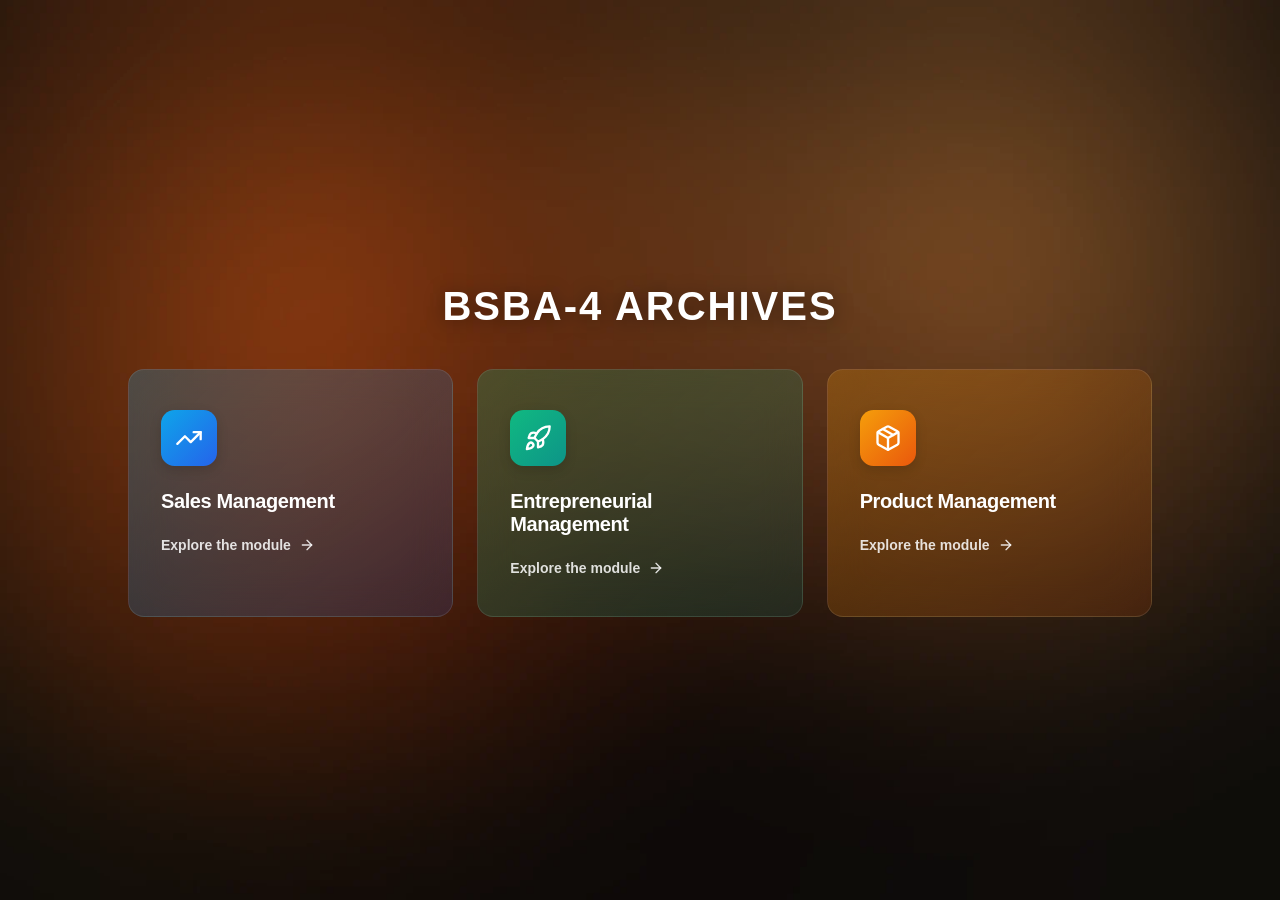
<file: index.html>
<!doctype html>
<html lang="en">
  <head>
    <meta charset="UTF-8" />
    <meta name="viewport" content="width=device-width, initial-scale=1.0" />
    <title>Manage</title>
    <link rel="stylesheet" href="style.css" />
    <meta property="og:image" content="https://bolt.new/static/og_default.png">
    <meta name="twitter:card" content="summary_large_image">
    <meta name="twitter:image" content="https://bolt.new/static/og_default.png">
</head>
  <body>
  <div class="aura-bg">
    <div class="aura-layer" aria-hidden="true"></div>
    <div class="aura-content">
      <div class="page">
        <h1 class="page-title">BSBA-4 ARCHIVES</h1>
        <div class="cards">
          <div class="card" data-module="sales">
          <div class="card-icon card-icon--blue">
            <svg xmlns="http://www.w3.org/2000/svg" width="28" height="28" viewBox="0 0 24 24" fill="none" stroke="currentColor" stroke-width="2" stroke-linecap="round" stroke-linejoin="round"><polyline points="22 7 13.5 15.5 8.5 10.5 2 17"></polyline><polyline points="16 7 22 7 22 13"></polyline></svg>
          </div>
          <h2 class="card-title">Sales Management</h2>
          <div class="card-link">
            <span>Explore the module</span>
            <svg xmlns="http://www.w3.org/2000/svg" width="16" height="16" viewBox="0 0 24 24" fill="none" stroke="currentColor" stroke-width="2" stroke-linecap="round" stroke-linejoin="round"><line x1="5" y1="12" x2="19" y2="12"></line><polyline points="12 5 19 12 12 19"></polyline></svg>
          </div>
        </div>
        <div class="card" data-module="entrepreneurial">
          <div class="card-icon card-icon--green">
            <svg xmlns="http://www.w3.org/2000/svg" width="28" height="28" viewBox="0 0 24 24" fill="none" stroke="currentColor" stroke-width="2" stroke-linecap="round" stroke-linejoin="round"><path d="M4.5 16.5c-1.5 1.26-2 5-2 5s3.74-.5 5-2c.71-.84.7-2.13-.09-2.91a2.18 2.18 0 0 0-2.91-.09z"></path><path d="M12 15l-3-3a22 22 0 0 1 2-3.95A12.88 12.88 0 0 1 22 2c0 2.72-.78 7.5-6 11a22.35 22.35 0 0 1-4 2z"></path><path d="M9 12H4s.55-3.03 2-4c1.62-1.08 5 0 5 0"></path><path d="M12 15v5s3.03-.55 4-2c1.08-1.62 0-5 0-5"></path></svg>
          </div>
          <h2 class="card-title">Entrepreneurial Management</h2>
          <div class="card-link">
            <span>Explore the module</span>
            <svg xmlns="http://www.w3.org/2000/svg" width="16" height="16" viewBox="0 0 24 24" fill="none" stroke="currentColor" stroke-width="2" stroke-linecap="round" stroke-linejoin="round"><line x1="5" y1="12" x2="19" y2="12"></line><polyline points="12 5 19 12 12 19"></polyline></svg>
          </div>
        </div>
        <div class="card" data-module="product">
          <div class="card-icon card-icon--amber">
            <svg xmlns="http://www.w3.org/2000/svg" width="28" height="28" viewBox="0 0 24 24" fill="none" stroke="currentColor" stroke-width="2" stroke-linecap="round" stroke-linejoin="round"><path d="M16.5 9.4 7.55 4.24"></path><path d="M21 16V8a2 2 0 0 0-1-1.73l-7-4a2 2 0 0 0-2 0l-7 4A2 2 0 0 0 3 8v8a2 2 0 0 0 1 1.73l7 4a2 2 0 0 0 2 0l7-4A2 2 0 0 0 21 16z"></path><polyline points="3.27 6.96 12 12.01 20.73 6.96"></polyline><line x1="12" y1="22.08" x2="12" y2="12"></line></svg>
          </div>
          <h2 class="card-title">Product Management</h2>
          <div class="card-link">
            <span>Explore the module</span>
            <svg xmlns="http://www.w3.org/2000/svg" width="16" height="16" viewBox="0 0 24 24" fill="none" stroke="currentColor" stroke-width="2" stroke-linecap="round" stroke-linejoin="round"><line x1="5" y1="12" x2="19" y2="12"></line><polyline points="12 5 19 12 12 19"></polyline></svg>
          </div>
        </div>
      </div>
      </div>
    </div>
  </div>
  <script type="module" src="script.js"></script>
</body>
</html>
</file>
<file: style.css>
*,
*::before,
*::after {
  margin: 0;
  padding: 0;
  box-sizing: border-box;
}

:root {
  --bg-start: #f8fafc;
  --bg-mid: #ffffff;
  --bg-end: #f1f5f9;
  --card-bg: #ffffff;
  --card-border: rgba(226, 232, 240, 0.8);
  --text-900: #0f172a;
  --text-600: #475569;
  --shadow-card: 0 1px 3px rgba(0, 0, 0, 0.06), 0 1px 2px rgba(0, 0, 0, 0.04);
}

body {
  font-family: -apple-system, BlinkMacSystemFont, 'Segoe UI', Roboto, Helvetica, Arial, sans-serif;
  background-color: #100e0b;
  color: var(--text-900);
  -webkit-font-smoothing: antialiased;
}

.page {
  min-height: 100vh;
  display: flex;
  flex-direction: column;
  align-items: center;
  justify-content: center;
  padding: 2rem 1.5rem;
}

.cards {
  display: grid;
  grid-template-columns: repeat(3, 1fr);
  gap: 1.5rem;
  width: 100%;
  max-width: 64rem;
}

@media (max-width: 900px) {
  .cards {
    grid-template-columns: 1fr;
    max-width: 24rem;
  }
}

.card {
  position: relative;
  border: 1px solid rgba(255, 255, 255, 0.1);
  border-radius: 1rem;
  padding: 2.5rem 2rem;
  cursor: pointer;
  overflow: hidden;
  transition: transform 0.3s ease, box-shadow 0.3s ease;
  color: #fff;
}

.card[data-module='sales'] {
  background: linear-gradient(135deg, rgba(14, 165, 233, 0.25), rgba(37, 99, 235, 0.15));
  backdrop-filter: blur(20px);
}

.card[data-module='entrepreneurial'] {
  background: linear-gradient(135deg, rgba(16, 185, 129, 0.25), rgba(13, 148, 136, 0.15));
  backdrop-filter: blur(20px);
}

.card[data-module='product'] {
  background: linear-gradient(135deg, rgba(245, 158, 11, 0.25), rgba(234, 88, 12, 0.15));
  backdrop-filter: blur(20px);
}

.card::before {
  content: '';
  position: absolute;
  inset: 0 0 auto 0;
  height: 4px;
  opacity: 0;
  transition: opacity 0.3s ease;
}

.card:hover,
.card:focus-visible {
  transform: translateY(-4px);
  box-shadow: 0 20px 40px rgba(0, 0, 0, 0.1);
  outline: none;
}

.card:hover::before,
.card:focus-visible::before {
  opacity: 1;
}

.card-icon {
  width: 3.5rem;
  height: 3.5rem;
  border-radius: 0.85rem;
  display: flex;
  align-items: center;
  justify-content: center;
  color: #fff;
  margin-bottom: 1.5rem;
  box-shadow: 0 4px 12px rgba(0, 0, 0, 0.15);
}

.card-icon--blue {
  background: linear-gradient(135deg, #0ea5e9, #2563eb);
}
.card-icon--green {
  background: linear-gradient(135deg, #10b981, #0d9488);
}
.card-icon--amber {
  background: linear-gradient(135deg, #f59e0b, #ea580c);
}

.card[data-module='sales']:hover {
  box-shadow: 0 20px 40px rgba(14, 165, 233, 0.18);
}
.card[data-module='sales']::before {
  background: linear-gradient(90deg, #0ea5e9, #2563eb);
}

.card[data-module='entrepreneurial']:hover {
  box-shadow: 0 20px 40px rgba(16, 185, 129, 0.18);
}
.card[data-module='entrepreneurial']::before {
  background: linear-gradient(90deg, #10b981, #0d9488);
}

.card[data-module='product']:hover {
  box-shadow: 0 20px 40px rgba(245, 158, 11, 0.18);
}
.card[data-module='product']::before {
  background: linear-gradient(90deg, #f59e0b, #ea580c);
}

.card-title {
  font-size: 1.25rem;
  font-weight: 700;
  letter-spacing: -0.02em;
  margin-bottom: 1.5rem;
}

.card-link {
  display: flex;
  align-items: center;
  gap: 0.5rem;
  font-size: 0.875rem;
  font-weight: 600;
  color: rgba(255, 255, 255, 0.85);
  transition: gap 0.3s ease;
}

.card:hover .card-link {
  gap: 0.85rem;
}

.aura-bg {
  position: relative;
  overflow: hidden;
  min-height: 100vh;
}
/* Background glow. This used to be four separate divs, each with a
   live CSS `filter: blur()` (up to 160px radius) recomputed by the
   browser on every resize/zoom — expensive by itself, and worse
   whenever position:fixed inset:0 sizing changes (browser zoom, pinch
   zoom) since all four had to re-render at the new size simultaneously.
   That was the main source of zoom lag.

   Replaced with one precomputed image (aura-bg.webp) that bakes in the
   same colors/positions/blend result ahead of time — the browser just
   scales a ~15KB picture instead of recomputing four Gaussian blurs.
   Fixed positioning is kept exactly as before (capped to one viewport's
   worth of pixels, stays put while scrolling, unaffected by page
   length) — only the "how is the glow itself drawn" part changed. */
.aura-layer {
  position: fixed; inset: 0;
  z-index: 0;
  background: #100e0b url('aura-bg.webp') center center / cover no-repeat;
  transform: translateZ(0);
  pointer-events: none;
}
.aura-content {
  position: relative;
  z-index: 1;
}
.page-title {
  color: #fff;
  font-size: 2.5rem;
  font-weight: 800;
  letter-spacing: 0.05em;
  text-align: center;
  margin-bottom: 2.5rem;
  text-shadow: 0 2px 20px rgba(0, 0, 0, 0.4);
}

@media (max-width: 600px) {
  .page-title {
    font-size: 1.75rem;
  }
}

/* The big "Chapter N" heading on chapter detail pages, scaled down
   a bit closer in proportion to the subtitle sitting right below it
   (rather than the larger default .page-title size used elsewhere). */
#chapterHeading {
  font-size: 2rem;
}

@media (max-width: 600px) {
  #chapterHeading {
    font-size: 1.5rem;
  }
}

/* Placeholder module pages */

/* Row of back-icon buttons on chapter pages: a swooping back arrow to
   the module list, plus a house icon straight to the Archive front
   page. Circular glass buttons, same visual language as the
   undo/redo/reset toolbar buttons elsewhere on this page. */
.back-links-row {
  position: absolute;
  top: 2rem;
  left: 2rem;
  display: flex;
  align-items: center;
  gap: 0.6rem;
  z-index: 5;
}

.back-icon-btn {
  position: absolute;
  top: 2rem;
  left: 2rem;
  width: 2.35rem;
  height: 2.35rem;
  border-radius: 50%;
  border: 1px solid rgba(255, 255, 255, 0.18);
  background: rgba(255, 255, 255, 0.07);
  color: rgba(255, 255, 255, 0.85);
  display: flex;
  align-items: center;
  justify-content: center;
  flex-shrink: 0;
  text-decoration: none;
  transition: border-color 0.2s ease, background 0.2s ease, color 0.2s ease, transform 0.2s ease;
}

/* Inside the chapter page's row, positioning is handled by the row
   itself (flex layout, two icons side by side) rather than each icon
   individually. */
.back-links-row .back-icon-btn {
  position: static;
}

.back-icon-btn svg {
  width: 1.05rem;
  height: 1.05rem;
}

.back-icon-btn:hover,
.back-icon-btn:focus-visible {
  border-color: var(--accent, #38bdf8);
  color: #fff;
  transform: translateY(-1px);
  outline: none;
}

@media (max-width: 600px) {
  .back-icon-btn {
    width: 2.1rem;
    height: 2.1rem;
  }
  .back-icon-btn svg {
    width: 0.95rem;
    height: 0.95rem;
  }
}

.page-subtitle {
  color: rgba(255, 255, 255, 0.75);
  font-size: 1.05rem;
  text-align: center;
  max-width: 32rem;
}

/* Pages with tall stacked content (e.g. chapter lists) should start
   from the top and grow, rather than trying to vertically center. */
.page--top {
  justify-content: flex-start;
  padding-top: 6rem;
  padding-bottom: 4rem;
}

.chapter-list {
  display: flex;
  flex-direction: column;
  gap: 0.9rem;
  width: 100%;
  max-width: 30rem;
}

.chapter-card {
  border: 1px solid rgba(255, 255, 255, 0.1);
  border-radius: 0.75rem;
  padding: 0.85rem 1.25rem;
  color: #fff;
  cursor: pointer;
  transition: transform 0.2s ease, box-shadow 0.2s ease;
}

.chapter-card:hover,
.chapter-card:focus-visible {
  transform: translateY(-2px);
  outline: none;
}

.chapter-number {
  font-size: 0.95rem;
  font-weight: 700;
  letter-spacing: -0.01em;
}

/* Reserved blank space below the chapter number for a title,
   to be filled in manually later. */
.chapter-title-space {
  min-height: 1.4rem;
  margin-top: 0.3rem;
}

/* Once a title is filled in (from window.CHAPTER_TITLES, wired up in
   chapter-nav.js), it renders here at the same proportion as the
   "Chapter N" label above it by default. Long titles get their font
   size shrunk down by chapter-nav.js (via the --title-fit-scale
   variable) just enough to keep fitting the card cleanly, since not
   every chapter's title length is known ahead of time. */
.chapter-title-space.has-title {
  min-height: 0;
  color: rgba(255, 255, 255, 0.72);
  font-weight: 500;
  line-height: 1.35;
  font-size: calc(0.95rem * var(--title-fit-scale, 1));
}

.chapter-card--blue {
  background: linear-gradient(135deg, rgba(14, 165, 233, 0.2), rgba(37, 99, 235, 0.12));
  backdrop-filter: blur(20px);
}
.chapter-card--blue:hover {
  box-shadow: 0 12px 24px rgba(14, 165, 233, 0.15);
}

.chapter-card--green {
  background: linear-gradient(135deg, rgba(16, 185, 129, 0.2), rgba(13, 148, 136, 0.12));
  backdrop-filter: blur(20px);
}
.chapter-card--green:hover {
  box-shadow: 0 12px 24px rgba(16, 185, 129, 0.15);
}

.chapter-card--amber {
  background: linear-gradient(135deg, rgba(245, 158, 11, 0.2), rgba(234, 88, 12, 0.12));
  backdrop-filter: blur(20px);
}
.chapter-card--amber:hover {
  box-shadow: 0 12px 24px rgba(245, 158, 11, 0.15);
}

/* ============================================================
   Floating Action Button (FAB) — the "<" icon on the right edge
   that morphs into a glowing ring and opens a stack of options.
   ============================================================ */

.fab-wrap {
  position: fixed;
  top: 50%;
  right: 1.75rem;
  transform: translateY(-50%);
  display: flex;
  align-items: center;
  gap: 1.1rem;
  z-index: 100;
}

.fab-icon {
  position: relative;
  width: 2.75rem;
  height: 2.75rem;
  flex-shrink: 0;
  border-radius: 50%;
  border: 1px solid rgba(255, 255, 255, 0.18);
  background: rgba(255, 255, 255, 0.07);
  backdrop-filter: blur(12px);
  color: #fff;
  display: flex;
  align-items: center;
  justify-content: center;
  cursor: pointer;
  box-shadow: 0 4px 14px rgba(0, 0, 0, 0.3);
  transition: background 0.35s ease, border-color 0.35s ease,
    box-shadow 0.35s ease, transform 0.2s ease;
  touch-action: manipulation;
}

.fab-icon svg {
  width: 16px;
  height: 16px;
  transition: transform 0.35s ease;
}

.fab-icon:hover {
  transform: scale(1.07);
}

/* Icon "becomes" a thin glowing halo/ring when opened */
.fab-wrap.is-open .fab-icon {
  background: rgba(255, 255, 255, 0.02);
  border: 1.5px solid var(--accent, #38bdf8);
  box-shadow: 0 0 4px var(--accent, #38bdf8), 0 0 24px var(--accent, #38bdf8);
}

.fab-wrap.is-open .fab-icon svg {
  transform: rotate(180deg);
}

.fab-options {
  position: relative;
  display: flex;
  flex-direction: column;
  gap: 0.6rem;
  opacity: 0;
  visibility: hidden;
  transform: translateX(14px);
  pointer-events: none;
  transition: opacity 0.3s ease, transform 0.3s ease, visibility 0s linear 0.3s;
  max-width: 15rem;
}

.fab-wrap.is-open .fab-options {
  opacity: 1;
  visibility: visible;
  transform: translateX(0);
  pointer-events: auto;
  transition: opacity 0.3s ease, transform 0.3s ease, visibility 0s linear 0s;
}

/* Glowing vertical spine connecting all option containers */
.fab-options::before {
  content: '';
  position: absolute;
  top: 0;
  bottom: 0;
  right: -0.85rem;
  width: 2px;
  background: var(--accent, #38bdf8);
  opacity: 0.55;
  box-shadow: 0 0 8px var(--accent, #38bdf8);
  border-radius: 2px;
}

/* Glowing tick connecting the spine to the halo */
.fab-options::after {
  content: '';
  position: absolute;
  top: 50%;
  right: -1.7rem;
  width: 0.85rem;
  height: 2px;
  background: var(--accent, #38bdf8);
  opacity: 0.55;
  box-shadow: 0 0 8px var(--accent, #38bdf8);
}

/* Desktop only (mobile keeps the layout above, untouched): the FAB
   now hugs the content container's edge instead of the screen's edge
   (actual positioning is computed by widget.js, since the content
   container's width varies). Because it sits close to the content
   with no spare room on its content-facing side, the icon and the
   option stack swap visual order here — the icon stays anchored
   right next to the content, and the options reveal to its OUTER
   side (away from the content, into the empty margin) instead of
   spilling toward the content and overlapping the text. */
@media (min-width: 601px) {
  .fab-icon {
    order: 1;
  }

  .fab-options {
    order: 2;
    transform: translateX(-10px);
  }

  .fab-wrap.is-open .fab-options {
    transform: translateX(0);
  }

  .fab-options::before {
    right: auto;
    left: -0.85rem;
  }

  .fab-options::after {
    right: auto;
    left: -1.7rem;
  }
}

.fab-option {
  position: relative;
  padding: 0.65rem 1rem;
  border-radius: 0.6rem;
  border: 1px solid rgba(255, 255, 255, 0.14);
  background: rgba(20, 20, 20, 0.6);
  backdrop-filter: blur(14px);
  color: #fff;
  font-size: 0.82rem;
  font-weight: 600;
  white-space: nowrap;
  cursor: pointer;
  text-align: left;
  transition: border-color 0.2s ease, transform 0.2s ease;
  touch-action: manipulation;
}

.fab-option:hover {
  border-color: var(--accent, #38bdf8);
  transform: translateX(-2px);
}

/* Armed/active state (highlight, underline, bold "pens" toggled on) —
   stays glowing until pressed again, independent of the panel open/closed. */
.fab-option.is-active {
  border-color: var(--accent, #38bdf8);
  background: rgba(255, 255, 255, 0.08);
  animation: fabPulse 1.8s ease-in-out infinite;
}

@keyframes fabPulse {
  0%, 100% {
    box-shadow: 0 0 4px var(--accent, #38bdf8), 0 0 10px var(--accent, #38bdf8);
  }
  50% {
    box-shadow: 0 0 8px var(--accent, #38bdf8), 0 0 20px var(--accent, #38bdf8);
  }
}

@media (max-width: 640px) {
  /* Anchor to the bottom-right corner on mobile instead of vertical
     center. This keeps it (and its expanded panel) well clear of the
     sticky toolbar/theme-toggle pinned at the top of the screen — the
     overlap between the two was what made the theme toggle untappable. */
  .fab-wrap {
    top: auto;
    bottom: 1.25rem;
    right: 1rem;
    transform: none;
    gap: 0.75rem;
  }
  .fab-option {
    font-size: 0.75rem;
    padding: 0.55rem 0.8rem;
    white-space: normal;
  }
  .fab-options {
    max-width: 11rem;
  }
}

/* ============================================================
   Chapter detail page — editable content area
   ============================================================ */

.chapter-meta {
  color: rgba(255, 255, 255, 0.6);
  font-size: 0.85rem;
  margin-bottom: 0.5rem;
  text-transform: uppercase;
  letter-spacing: 0.08em;
  text-align: center;
}

.chapter-content-wrap {
  width: 100%;
  max-width: 44rem;
  margin-top: 1.5rem;
  position: relative;
}

/* Zero-height marker placed just above the toolbar — purely so
   JS can watch (via IntersectionObserver) for the moment the
   toolbar reaches the top of the screen and becomes "stuck". */
.toolbar-sentinel {
  height: 1px;
}

.chapter-content {
  min-height: 16rem;
  background: rgba(255, 255, 255, 0.04);
  border: 1px solid rgba(255, 255, 255, 0.12);
  border-radius: 0.85rem;
  padding: 1.75rem;
  color: #fff;
  line-height: 1.7;
  font-size: 0.95rem;
  outline: none;
  transition: background 0.3s ease, color 0.3s ease, border-color 0.3s ease;
}

@media (max-width: 600px) {
  .chapter-content {
    font-size: 0.8rem;
    line-height: 1.6;
    padding: 1.25rem;
  }
}

.chapter-content:empty::before {
  content: attr(data-placeholder);
  color: rgba(255, 255, 255, 0.35);
}

/* Book-style typesetting for whatever text is placed inside — just
   wrap each paragraph in <p> tags in chapter-content.js and this
   handles the rest (justified, indented, drop cap on the opener). */
.chapter-content {
  font-family: Georgia, 'Times New Roman', Times, serif;
}

.chapter-content p {
  margin: 0 0 1.1em;
  text-align: justify;
  text-indent: 1.6em;
}

.chapter-content p:first-of-type {
  text-indent: 0;
}

.chapter-content p:first-of-type::first-letter {
  float: left;
  font-size: 2.7em;
  font-weight: 700;
  line-height: 0.85;
  padding-right: 0.09em;
  padding-top: 0.04em;
}

.chapter-content h3 {
  font-family: Georgia, 'Times New Roman', Times, serif;
  font-size: 1.2em;
  margin: 1.5em 0 0.6em;
}

.chapter-content ul,
.chapter-content ol {
  margin: 0 0 1.1em 1.6em;
  padding: 0;
}

.chapter-content li {
  margin-bottom: 0.4em;
  text-align: justify;
}

/* Blank space under the big "Chapter N" heading on chapter detail
   pages, left empty for the title to be added manually. */
.chapter-title-space--detail {
  min-height: 2.25rem;
  margin-bottom: 0.5rem;
}

.chapter-title-space--detail.has-title {
  color: rgba(255, 255, 255, 0.75);
  font-size: 1.1rem;
  font-weight: 600;
  text-align: center;
  letter-spacing: 0.01em;
}

/* Light mode: white box, black text */
.chapter-content-wrap.is-light .chapter-content {
  background: #ffffff;
  border-color: rgba(15, 23, 42, 0.12);
  color: #0f172a;
}

.chapter-content-wrap.is-light .chapter-content:empty::before {
  color: rgba(15, 23, 42, 0.4);
}

/* ============================================================
   Chapter toolbar — undo / redo / reset on the left, light-dark
   switch on the right. Sits in normal flow by default. JS (a
   sentinel + IntersectionObserver in chapter.html) detects when
   it hits the top of the screen and adds "is-stuck", which
   switches it to position: fixed at that exact moment.

   NOTE: this is deliberately JS-driven fixed positioning rather
   than native CSS position: sticky — the page background wrapper
   (.aura-bg) has overflow: hidden for the glow effect, and an
   overflow: hidden ancestor silently disables position: sticky
   on mobile Safari/some Android browsers. Fixed positioning
   isn't affected by that, so this works consistently everywhere.

     - Desktop: once stuck, it detaches into a fixed vertical
       dock in the LEFT corner of the viewport, outside the
       content column — mirroring the round "<" FAB dock on the
       right (see the min-width: 601px override below).
     - Mobile: once stuck, it pins to the top of the screen at
       the same left/right position it already sat at in normal
       flow — no rearranging, no sideways movement, only vertical.
   ============================================================ */
.chapter-toolbar {
  position: relative;
  z-index: 20;
  display: flex;
  align-items: center;
  justify-content: space-between;
  gap: 0.6rem;
  margin-bottom: 0.75rem;
}

.chapter-toolbar.is-stuck {
  position: fixed;
  top: 0.6rem;
  left: 1.5rem;
  right: 1.5rem;
  padding: 0.4rem 0.6rem;
  background: rgba(16, 14, 11, 0.7);
  border: 1px solid rgba(255, 255, 255, 0.14);
  border-radius: 0.85rem;
  backdrop-filter: blur(14px);
  box-shadow: 0 10px 24px rgba(0, 0, 0, 0.35);
  transition: background 0.3s ease, border-color 0.3s ease, box-shadow 0.3s ease;
}

.chapter-content-wrap.is-light .chapter-toolbar.is-stuck {
  background: rgba(255, 255, 255, 0.85);
  border-color: rgba(15, 23, 42, 0.12);
}

/* Desktop: once stuck, leave the content column entirely and dock
   as a fixed vertical stack in the left corner of the viewport —
   same fixed/centered-vertically placement as the right-side FAB
   ("<") toggle, just mirrored to the left and holding 4 controls
   instead of 1. */
@media (min-width: 601px) {
  .chapter-toolbar.is-stuck {
    top: 50%;
    left: 1.75rem;
    right: auto;
    transform: translateY(-50%);
    flex-direction: column;
    justify-content: center;
    width: auto;
    padding: 0.6rem 0.5rem;
    border-radius: 999px;
    gap: 0.7rem;
  }

  .chapter-toolbar.is-stuck .toolbar-group {
    flex-direction: column;
    gap: 0.6rem;
  }
}

.toolbar-group {
  display: flex;
  align-items: center;
  gap: 0.5rem;
}

.history-btn {
  width: 1.9rem;
  height: 1.9rem;
  border-radius: 50%;
  border: 1px solid rgba(255, 255, 255, 0.18);
  background: rgba(255, 255, 255, 0.08);
  color: #fff;
  display: flex;
  align-items: center;
  justify-content: center;
  cursor: pointer;
  padding: 0;
  flex-shrink: 0;
  transition: border-color 0.2s ease, background 0.2s ease, opacity 0.2s ease;
  touch-action: manipulation;
}

.history-btn svg {
  width: 0.95rem;
  height: 0.95rem;
}

.history-btn:hover:not(:disabled) {
  border-color: var(--accent, #38bdf8);
}

.history-btn:disabled {
  opacity: 0.3;
  cursor: not-allowed;
}

/* This gives the buttons their own solid light background rather
   than a near-transparent tint — that near-transparent version relied
   on the "is-stuck" pill's white backdrop for contrast, so the icons
   were invisible (dark-on-dark) whenever the toolbar sat normally at
   the top of the page, on both mobile and desktop. */
.chapter-content-wrap.is-light .history-btn {
  background: rgba(255, 255, 255, 0.85);
  border-color: rgba(15, 23, 42, 0.15);
  color: #0f172a;
}

@media (max-width: 600px) {
  .toolbar-group {
    gap: 0.4rem;
  }
  .history-btn {
    width: 1.7rem;
    height: 1.7rem;
  }
}

/* Small light/dark switch — sits in the toolbar flow now instead of
   being pinned to a corner, so it can slide/animate with the rest. */
.theme-toggle {
  padding: 0;
  border: none;
  background: transparent;
  cursor: pointer;
  flex-shrink: 0;
}

.theme-toggle-track {
  display: block;
  width: 2.5rem;
  height: 1.3rem;
  border-radius: 999px;
  background: rgba(255, 255, 255, 0.12);
  border: 1px solid rgba(255, 255, 255, 0.18);
  position: relative;
  transition: background 0.3s ease, border-color 0.3s ease;
}

.chapter-content-wrap.is-light .theme-toggle-track {
  background: #e2e8f0;
  border-color: rgba(15, 23, 42, 0.15);
}

.theme-toggle-knob {
  position: absolute;
  top: 1px;
  left: 1px;
  width: 1.1rem;
  height: 1.1rem;
  border-radius: 50%;
  background: #0f172a;
  color: #fff;
  display: flex;
  align-items: center;
  justify-content: center;
  transition: transform 0.3s ease, background 0.3s ease, color 0.3s ease;
  box-shadow: 0 1px 3px rgba(0, 0, 0, 0.4);
}

.chapter-content-wrap.is-light .theme-toggle-knob {
  transform: translateX(1.2rem);
  background: #fbbf24;
  color: #78350f;
}

.theme-toggle-knob svg {
  width: 0.7rem;
  height: 0.7rem;
}

.theme-toggle-knob .icon-sun {
  display: none;
}
.theme-toggle-knob .icon-moon {
  display: block;
}

.chapter-content-wrap.is-light .theme-toggle-knob .icon-sun {
  display: block;
}
.chapter-content-wrap.is-light .theme-toggle-knob .icon-moon {
  display: none;
}

/* ============================================================
   "Select Chapter Download" popup (module pages) — glow-select
   chapters, then download them as one merged .docx. Reuses the
   existing --accent variable and fabPulse glow animation so it
   matches the FAB's look on each module's color.
   ============================================================ */

.chapter-picker-overlay {
  position: fixed;
  inset: 0;
  background: rgba(0, 0, 0, 0.6);
  backdrop-filter: blur(4px);
  display: flex;
  align-items: center;
  justify-content: center;
  z-index: 200;
  padding: 1.25rem;
}

.chapter-picker-modal {
  position: relative;
  width: 100%;
  max-width: 26rem;
  max-height: 85vh;
  display: flex;
  flex-direction: column;
  gap: 0.9rem;
  background: rgba(20, 20, 20, 0.92);
  border: 1px solid rgba(255, 255, 255, 0.14);
  border-radius: 1rem;
  padding: 1.5rem 1.35rem 1.35rem;
  box-shadow: 0 24px 60px rgba(0, 0, 0, 0.45);
}

.chapter-picker-close {
  position: absolute;
  top: 0.75rem;
  right: 0.75rem;
  width: 2rem;
  height: 2rem;
  display: flex;
  align-items: center;
  justify-content: center;
  border-radius: 50%;
  border: 1px solid rgba(255, 255, 255, 0.14);
  background: rgba(255, 255, 255, 0.06);
  color: #fff;
  cursor: pointer;
  transition: border-color 0.2s ease, background 0.2s ease;
}

.chapter-picker-close:hover {
  border-color: var(--accent, #38bdf8);
  background: rgba(255, 255, 255, 0.12);
}

.chapter-picker-close svg {
  width: 1rem;
  height: 1rem;
}

.chapter-picker-heading {
  color: #fff;
  font-size: 1rem;
  font-weight: 700;
  padding-right: 1.5rem;
}

.chapter-picker-list {
  display: flex;
  flex-direction: column;
  gap: 0.55rem;
  overflow-y: auto;
  padding-right: 0.25rem;
}

.chapter-picker-chip {
  display: flex;
  align-items: center;
  justify-content: space-between;
  gap: 0.75rem;
  padding: 0.65rem 0.9rem;
  border-radius: 0.6rem;
  border: 1px solid rgba(255, 255, 255, 0.14);
  background: rgba(255, 255, 255, 0.04);
  color: #fff;
  font-size: 0.85rem;
  font-weight: 600;
  text-align: left;
  cursor: pointer;
  transition: border-color 0.2s ease, background 0.2s ease;
}

.chapter-picker-chip:hover {
  border-color: var(--accent, #38bdf8);
}

.chapter-picker-chip-note {
  font-size: 0.7rem;
  font-weight: 500;
  color: rgba(255, 255, 255, 0.5);
  white-space: nowrap;
}

.chapter-picker-chip.is-selected {
  border-color: var(--accent, #38bdf8);
  background: rgba(255, 255, 255, 0.08);
  animation: fabPulse 1.8s ease-in-out infinite;
}

.chapter-picker-proceed {
  display: flex;
  align-items: center;
  justify-content: center;
  gap: 0.5rem;
  margin-top: 0.25rem;
  padding: 0.75rem 1rem;
  border-radius: 0.6rem;
  border: 1px solid var(--accent, #38bdf8);
  background: var(--accent, #38bdf8);
  color: #0f172a;
  font-size: 0.9rem;
  font-weight: 700;
  cursor: pointer;
  transition: opacity 0.2s ease, transform 0.2s ease;
}

.chapter-picker-proceed svg {
  width: 1.1rem;
  height: 1.1rem;
}

.chapter-picker-proceed:disabled {
  opacity: 0.4;
  cursor: not-allowed;
}

.chapter-picker-proceed:not(:disabled):hover {
  transform: translateY(-1px);
}

.chapter-picker-proceed.is-loading {
  opacity: 0.7;
  cursor: wait;
}

@media (max-width: 640px) {
  .chapter-picker-modal {
    max-width: 100%;
  }
}
</file>
